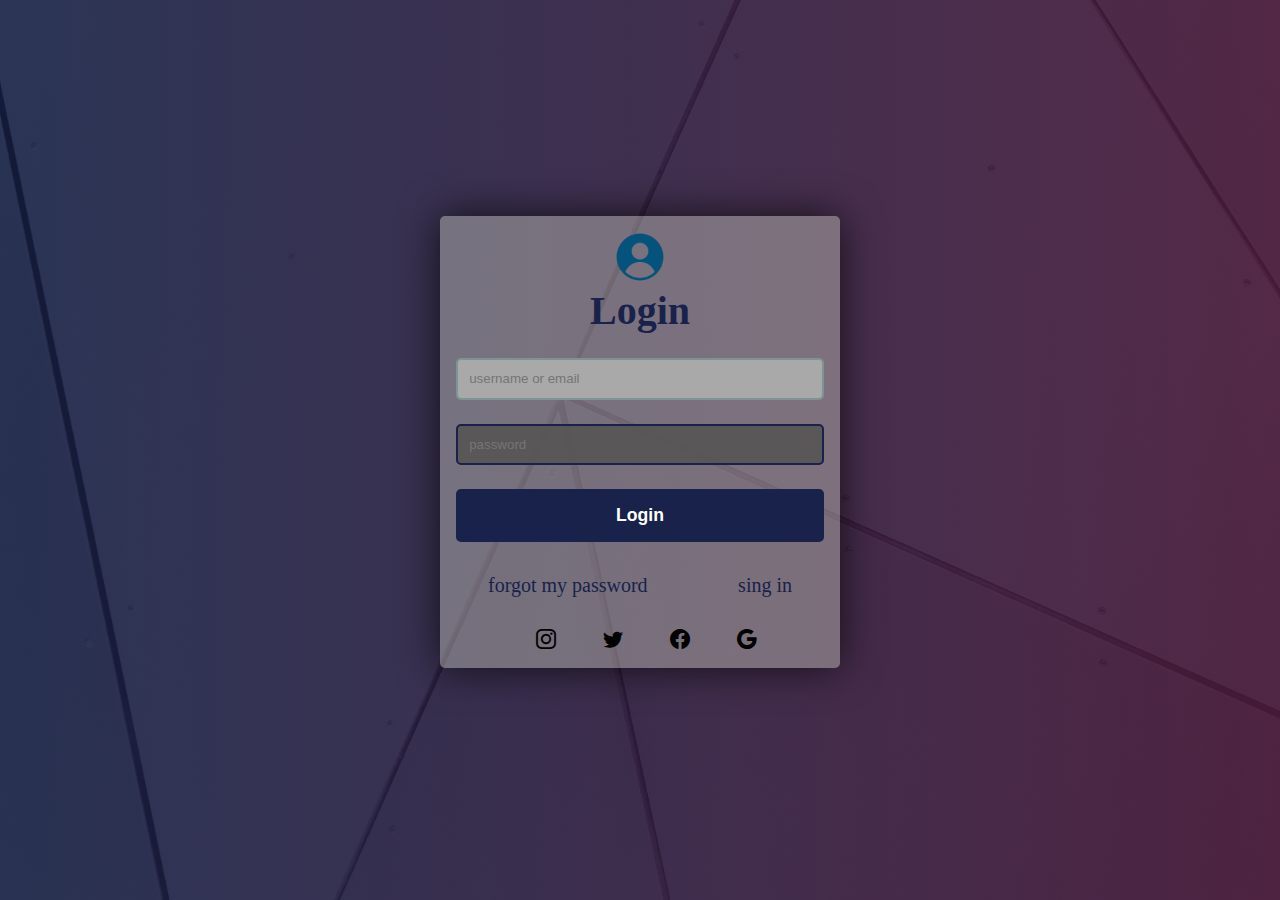
<file: index.html>
<!DOCTYPE html>
<html lang="en">
<head>
    <meta charset="UTF-8">
    <meta http-equiv="X-UA-Compatible" content="IE=edge">
    <meta name="viewport" content="width=device-width, initial-scale=1.0">
    <link rel="stylesheet" href="style.css">
    <link rel="stylesheet" href="https://cdn.jsdelivr.net/npm/bootstrap-icons@1.10.2/font/bootstrap-icons.css">
    <title>Document</title>
</head>
<body>
    
    <div class="container">
        <!-- Form alanı -->
        <form action="" class="form">
            <img src="/images/profile-1.png" alt="" style="height: 50px;">
            <h1 class="form__title">Login</h1>
            <div class="form__message form__message--error">
                
            </div>
            <div class="form__input--group">
                <input type="text" class="form__input" autofocus required placeholder="username or email">
                <div class="form__input-error-message"></div>
            </div>

            <div class="form__input--group">
                <input type="password" class="form__input" autofocus required placeholder="password">
                <div class="form__input-error-message"></div>
            </div>

            <button class="form__button">Login</button>
            <div class="form__text">
                <a href="forgotpass.html" class="form__link">forgot my password</a>
                <a href="register.html" class="form__link">sing in</a>
            </div>
            
            <div class="icons">
                <i class="bi bi-instagram"></i>
                <i class="bi bi-twitter"></i>
                <i class="bi bi-facebook"></i>
                <i class="bi bi-google"></i>
            </div>
            
        
        </form>
    </div>

</body>
</html>
</file>
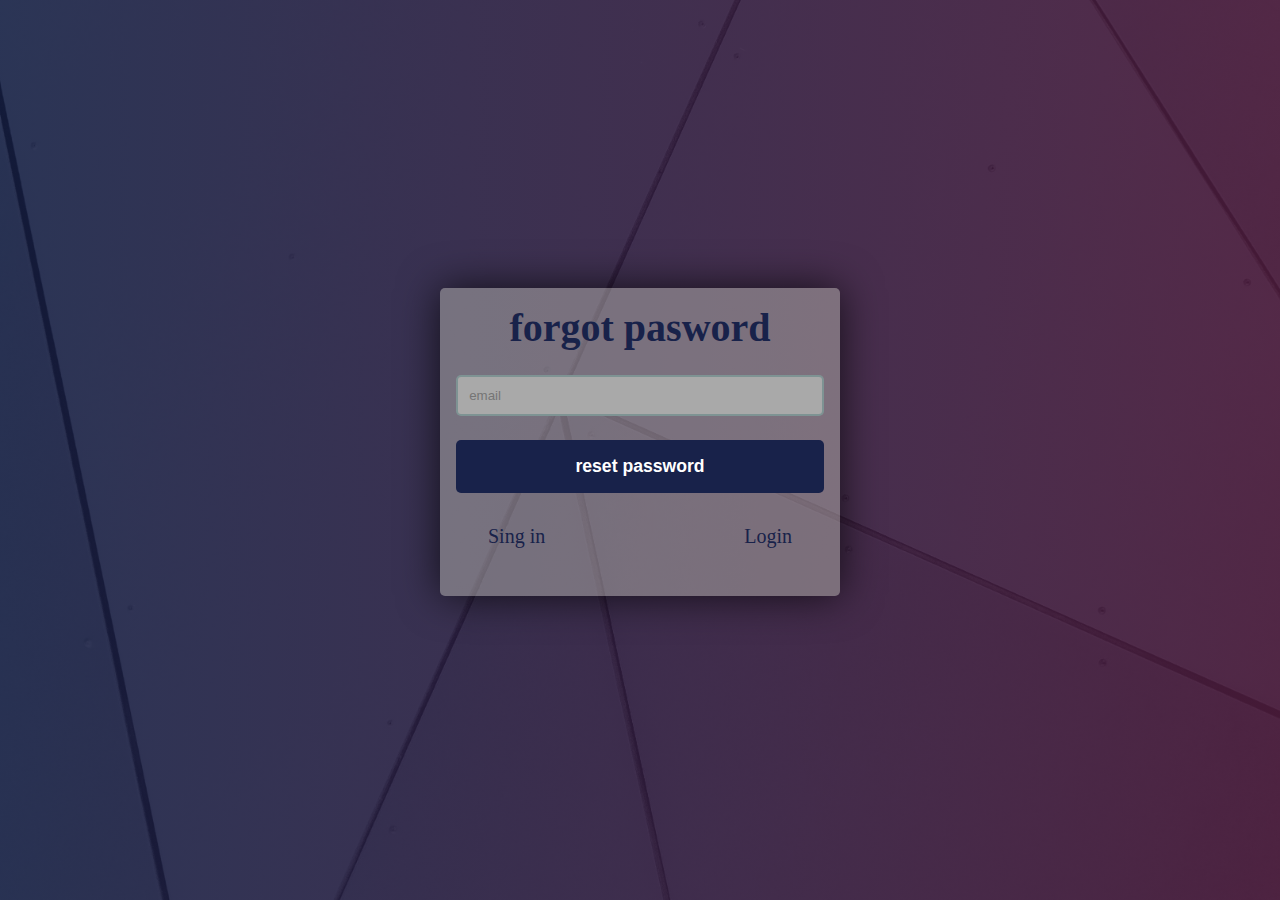
<file: forgotpass.html>
<!DOCTYPE html>
<html lang="en">
<head>
    <meta charset="UTF-8">
    <meta http-equiv="X-UA-Compatible" content="IE=edge">
    <meta name="viewport" content="width=device-width, initial-scale=1.0">
    <link rel="stylesheet" href="style.css">
    <title>Document</title>
</head>
<body>
    
    <div class="container">
        <!-- Form alanı -->
        <form action="" class="form">
            <h1 class="form__title">forgot pasword</h1>
            <div class="form__message form__message--error">
                
            </div>
            <div class="form__input--group">
                <input type="text" class="form__input" autofocus required placeholder="email">
                <div class="form__input-error-message"></div>
            </div>


            <button class="form__button">reset password</button>
            <div class="form__text">
                <a href="register.html" class="form__link">Sing in</a>
                <a href="index.html" class="form__link">Login</a>
            </div>
        </form>
    </div>

</body>
</html>
</file>
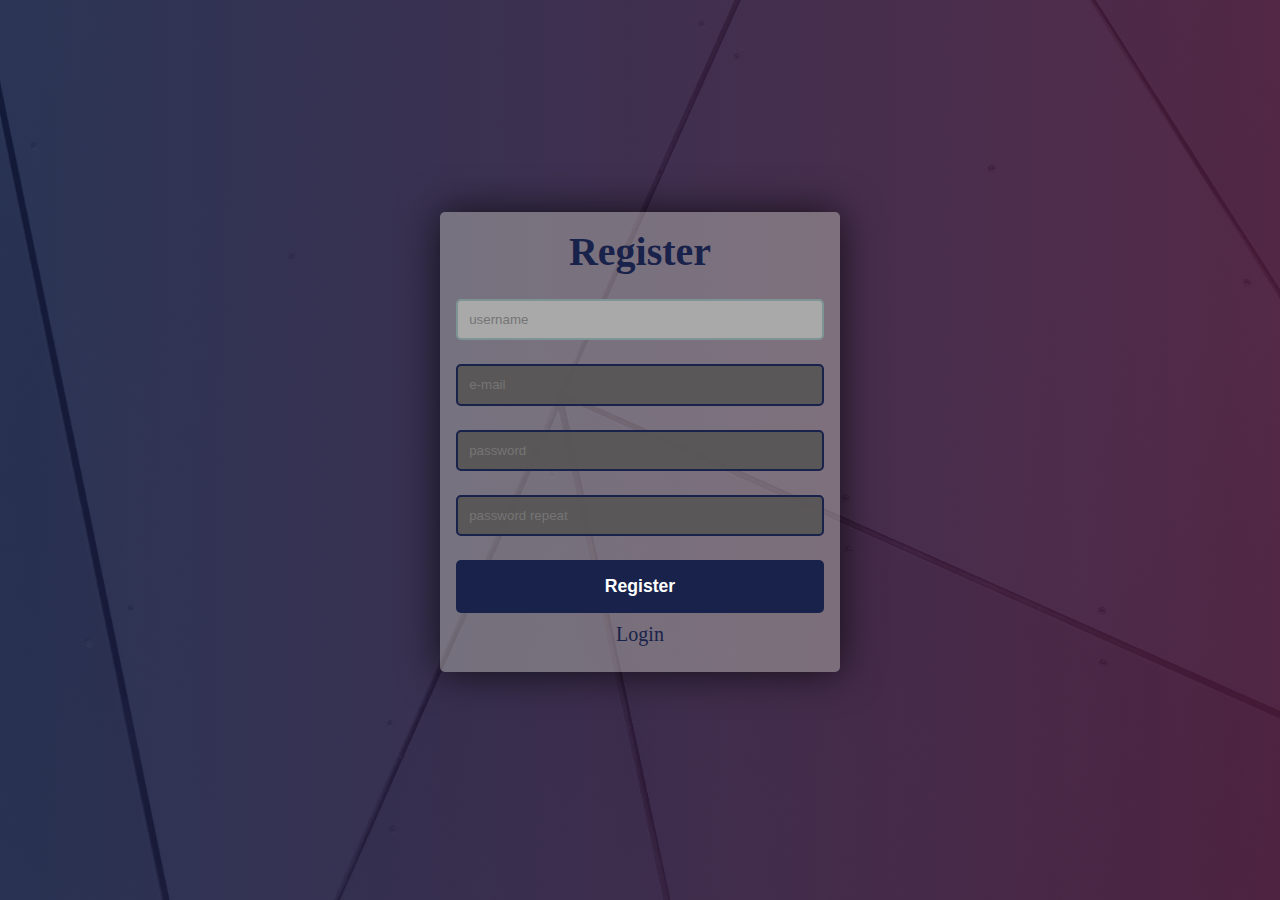
<file: register.html>
<!DOCTYPE html>
<html lang="en">
<head>
    <meta charset="UTF-8">
    <meta http-equiv="X-UA-Compatible" content="IE=edge">
    <meta name="viewport" content="width=device-width, initial-scale=1.0">
    <link rel="stylesheet" href="style.css">
    <title>Document</title>
</head>
<body>
    
    <div class="container">
        <!-- Form alanı -->
        <form action="" class="form">
            <h1 class="form__title">Register</h1>
            <div class="form__message form__message--error">
                
            </div>
            <div class="form__input--group">
                <input type="text" class="form__input" autofocus required placeholder="username">
                <div class="form__input-error-message"></div>
            </div>
            <div class="form__input--group">
                <input type="email" class="form__input" autofocus required placeholder="e-mail">
                <div class="form__input-error-message"></div>
            </div>

            <div class="form__input--group">
                <input type="password" class="form__input" autofocus required placeholder="password">
                <div class="form__input-error-message"></div>
            </div>

            <div class="form__input--group">
                <input type="password" class="form__input" autofocus required placeholder="password repeat">
                <div class="form__input-error-message"></div>
            </div>

            <button class="form__button">Register</button>
            <div class="form__text_for_all">
                <a href="index.html" class="form__link">Login</a>
            </div>
        </form>
    </div>

</body>
</html>
</file>
<file: style.css>
body{
    --color--primary:rgba(26, 96, 95, 0.3);
    --color-primary-dark: rgba(255, 41, 8, 0.575);
    --color-secondary:rgba(104, 120, 181, 0.6);
    --color-error:rgb(255, 0, 0);
    --color-success: rgba(23, 216, 23, 0.728);
    --border-radius: 5px;

    background: linear-gradient(to right, rgba(24, 34, 74, 0.758), rgba(81, 30, 64, 0.846)), url(/images/img.jpg);

    background-attachment: fixed;
    background-size: cover;

    margin: 0;
    padding: 0;

    height: 100vh;
    font-size: 20px;

    display: flex;
    justify-content: center;
    align-items: center;
}
.container{
    width: 400px;
    max-height: 600px;
    margin: 1rem;

}

.form{

    text-align: center;
    margin-bottom: 1rem;
    background-color: rgba(197, 197, 185, 0.445);
    box-shadow: 0 0 40px rgba(0, 0, 0, 0.7);
    border-radius: var(--border-radius);
    padding: 1rem;
}

.form__title{
    margin-bottom: 1rem;
    margin-top: 0rem;
    color: rgb(24, 34, 74); 
}

.form__message--error{
    color: var(--color-error);
}

.form__input-error-message{
    color: var(--color-error);
    font-size: 15px;
    text-align: left;
    margin-top: 0.5rem;
}

.form__input--group{
    margin-bottom: 1.5rem;
    margin-top: 1.5rem;
}

.form__input{
    width: 100%;
    box-sizing: border-box;
    padding: 0.7rem;
    border-radius: var(--border-radius);
    outline: none;
    border: 2px solid rgb(24, 34, 74);
    background-color: rgba(86, 84, 84, 0.895);
    transition: background 0.3s, border-color 0.3s;
    text-align: left;
}

.form__input:focus{
    border-color: var(--color--primary);
    background-color: darkgray;
 
}

.form__button{
    width: 100%;
    padding: 1rem 2rem;
    font-weight: bold;
    font-size: 1.1rem;
    color: white;
    border: none;
    outline: none;
    background-color: rgb(24, 34, 74);
    border-radius: var(--border-radius);
}

.form__button:hover{
    background-color: rgb(44, 63, 91);
}

.form__button:active{
    transform: scale(0.95);

}

.form__link{
    color: rgb(24, 34, 74);
    text-decoration: none;
    cursor:pointer;
}

.form__link:hover{
    color: rgb(44, 63, 91);
    font-size: 22px;

}

.form__text{
    display: flex;
    justify-content: space-between;
    margin: 2rem;
    font-size: 20px;
}
.form__text_for_all{
    margin: 10px;
}

.icons{
    padding-left: 80px;
    width: 60%;
    position: relative;
    display: flex;
    justify-content: space-between;
}

.icons .bi:hover{
    color: rgb(234, 205, 76);
}
</file>
